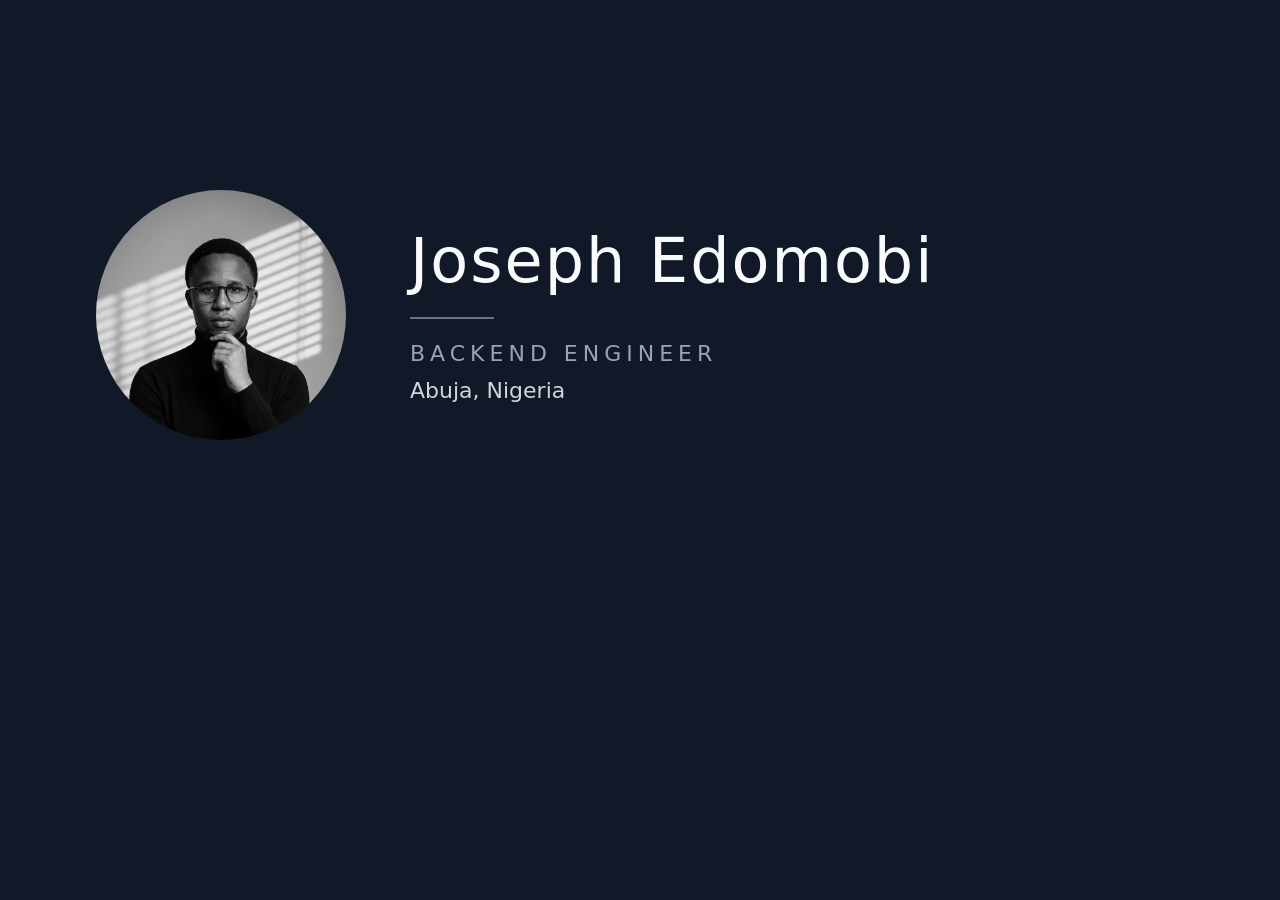
<file: og-card.html>
<!DOCTYPE html>
<html lang="en">
<head>
  <meta charset="utf-8">
  <title>CV link preview card</title>
  <style>
    /*
    WHY
      This file draws the 1200 by 630 image that LinkedIn, X and WhatsApp
      show when the CV link is shared. It is not linked from the site.
    */

    * {
      box-sizing: border-box;
    }

    html,
    body {
      margin: 0;
      padding: 0;
      width: 1200px;
      height: 630px;
      overflow: hidden;
      background: #111827;
    }

    .card {
      display: flex;
      align-items: center;
      gap: 64px;
      width: 1200px;
      height: 630px;
      padding: 0 96px;
      color: #f9fafb;
      font-family: "DejaVu Sans", Arial, Helvetica, sans-serif;
    }

    .portrait {
      width: 250px;
      height: 250px;
      border-radius: 50%;
      object-fit: cover;
      flex: none;
    }

    .name {
      margin: 0;
      font-size: 62px;
      letter-spacing: 2px;
      line-height: 1.1;
    }

    .rule {
      width: 84px;
      height: 2px;
      margin: 22px 0;
      background: #6b7280;
    }

    .role {
      margin: 0;
      font-size: 22px;
      letter-spacing: 5px;
      text-transform: uppercase;
      color: #9ca3af;
    }

    .place {
      margin: 12px 0 0;
      font-size: 22px;
      color: #d1d5db;
    }
  </style>
</head>
<body>
  <div class="card">
    <img class="portrait" src="assets/portrait.jpeg" alt="">
    <div>
      <p class="name">Joseph Edomobi</p>
      <div class="rule"></div>
      <p class="role">Backend Engineer</p>
      <p class="place">Abuja, Nigeria</p>
    </div>
  </div>
</body>
</html>
</file>
